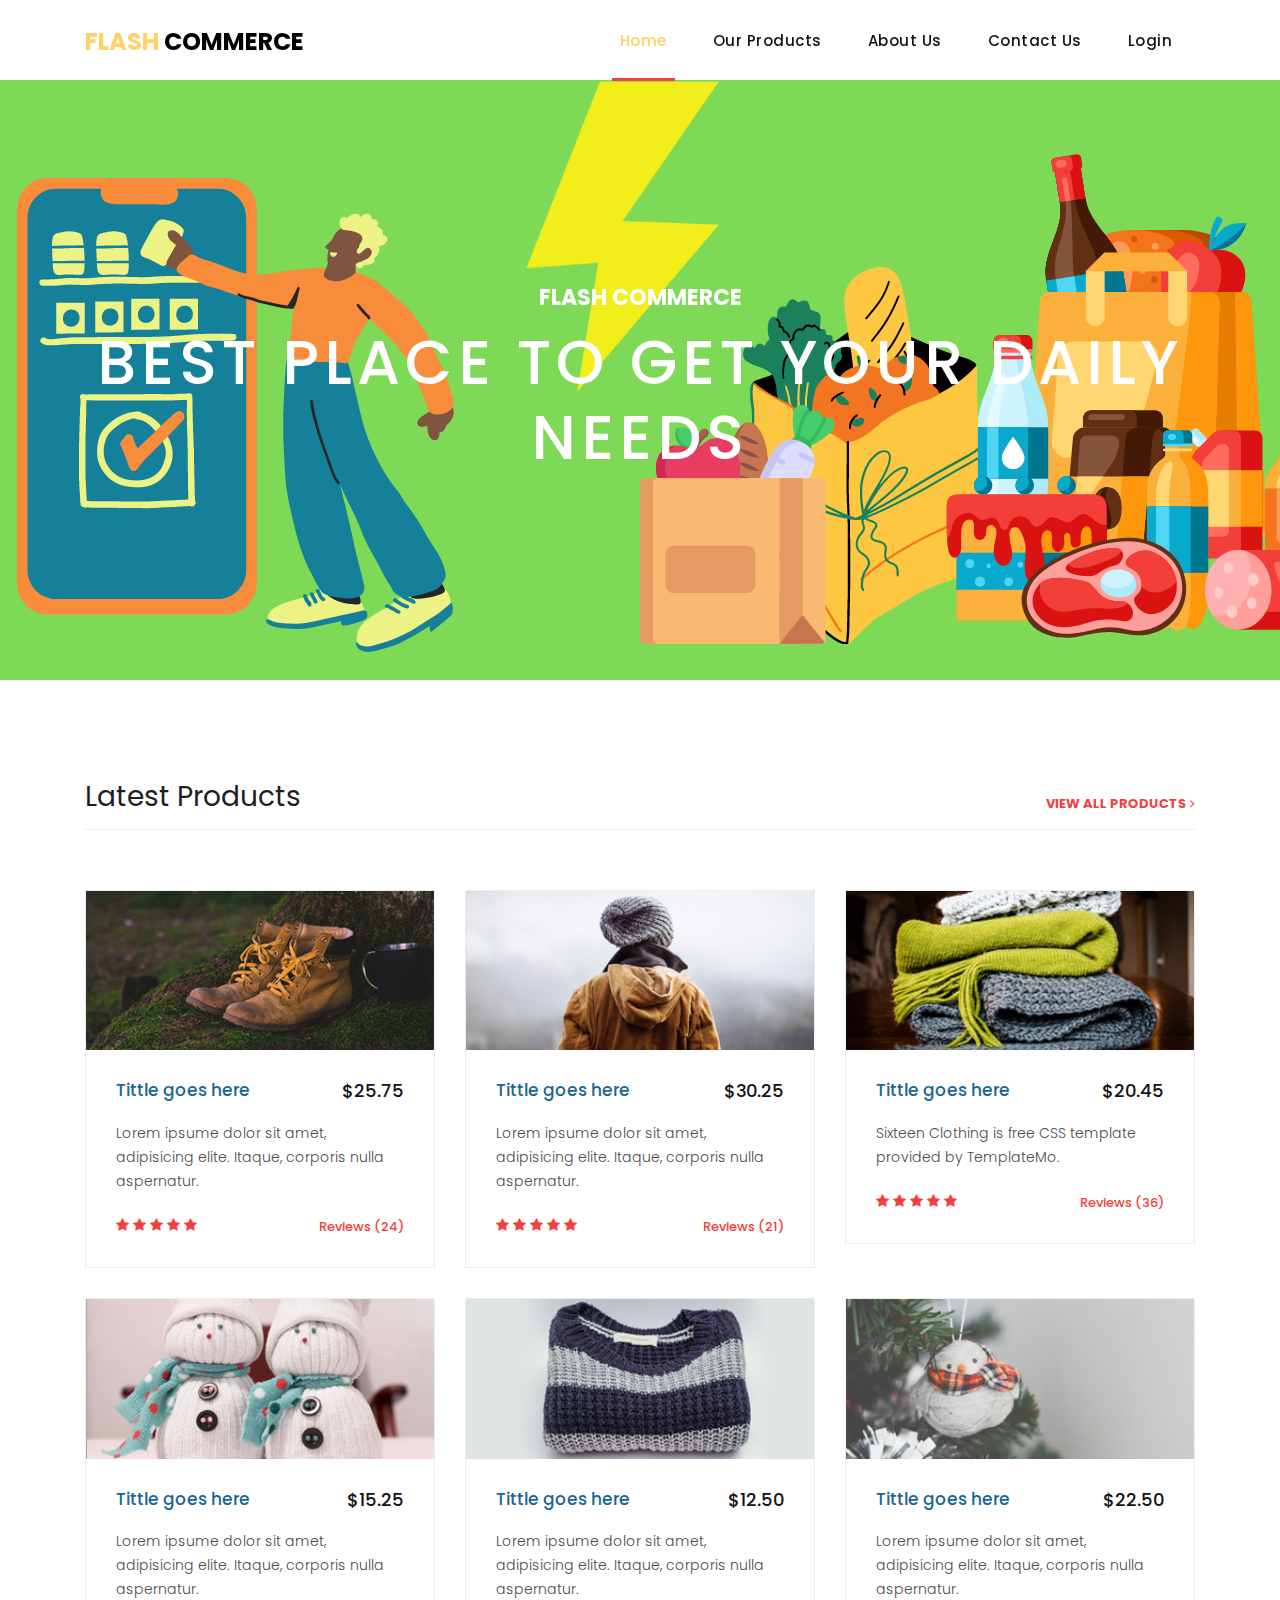
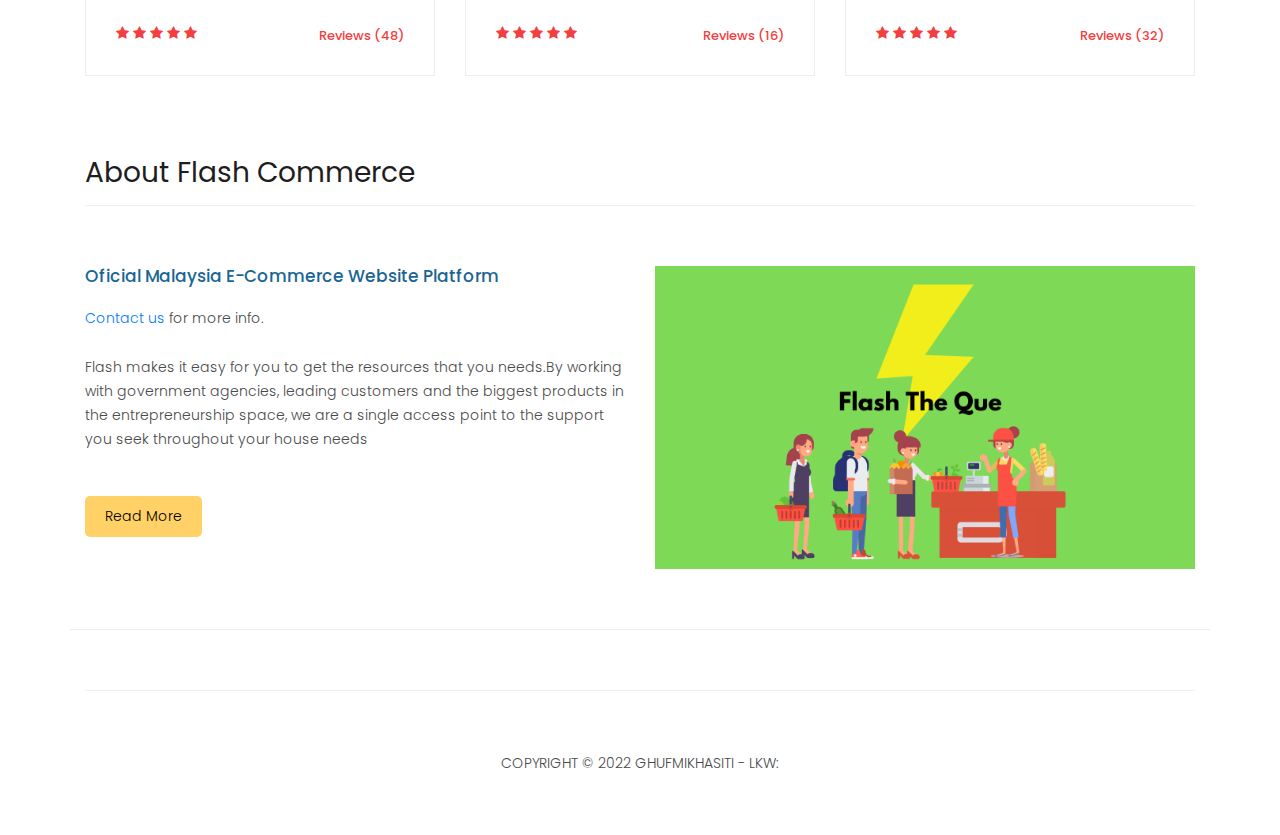
<file: FlashWebsite/index.html>
<!DOCTYPE html>
<html lang="en">

<head>

  <meta charset="utf-8">
  <meta name="viewport" content="width=device-width, initial-scale=1, shrink-to-fit=no">
  <meta name="description" content="">
  <meta name="author" content="">
  <link href="https://fonts.googleapis.com/css?family=Poppins:100,200,300,400,500,600,700,800,900&display=swap"
    rel="stylesheet">

  <title>Flash</title>

  <!-- Bootstrap core CSS -->
  <link href="vendor/bootstrap/css/bootstrap.min.css" rel="stylesheet">
  <!--

TemplateMo 546 Sixteen Clothing

https://templatemo.com/tm-546-sixteen-clothing

-->

  <!-- Additional CSS Files -->
  <link rel="stylesheet" href="assets/css/fontawesome.css">
  <link rel="stylesheet" href="assets/css/templatemo-sixteen.css">
  <link rel="stylesheet" href="assets/css/owl.css">

</head>

<body>

  <!-- ***** Preloader Start ***** -->
  <div id="preloader">
    <div class="jumper">
      <div></div>
      <div></div>
      <div></div>
    </div>
  </div>
  <!-- ***** Preloader End ***** -->

  <!-- Header -->
  <header class="">
    <nav class="navbar navbar-expand-lg">
      <div class="container">
        <a class="navbar-brand" href="index.html">
          <h2> <em>Flash</em> Commerce</h2>
        </a>
        <button class="navbar-toggler" type="button" data-toggle="collapse" data-target="#navbarResponsive"
          aria-controls="navbarResponsive" aria-expanded="false" aria-label="Toggle navigation">
          <span class="navbar-toggler-icon"></span>
        </button>
        <div class="collapse navbar-collapse" id="navbarResponsive">
          <ul class="navbar-nav ml-auto">
            <li class="nav-item active">
              <a class="nav-link" href="index.html">Home
                <span class="sr-only">(current)</span>
              </a>
            </li>
            <li class="nav-item">
              <a class="nav-link" href="products.html">Our Products</a>
            </li>
            <li class="nav-item">
              <a class="nav-link" href="about.html">About Us</a>
            </li>
            <li class="nav-item">
              <a class="nav-link" href="contact.html">Contact Us</a>
            </li>
            <li class="nav-item">
              <a class="nav-link" href="login.html">Login</a>
            </li>

          </ul>
        </div>
      </div>
    </nav>
  </header>

  <!-- Page Content -->
  <!-- Banner Starts Here -->
  <div class="banner header-text">
    <div class="owl-banner owl-carousel">
      <div class="banner-item-01">
        <div class="text-content">
          <h4>Flash Commerce</h4>
          <h2>Best Place To Get Your Daily Needs</h2>
        </div>
      </div>

    </div>
  </div>
  <!-- Banner Ends Here -->

  <div class="latest-products">
    <div class="container">
      <div class="row">
        <div class="col-md-12">
          <div class="section-heading">
            <h2>Latest Products</h2>
            <a href="products.html">view all products <i class="fa fa-angle-right"></i></a>
          </div>
        </div>
        <div class="col-md-4">
          <div class="product-item">
            <a href="#"><img src="assets/images/product_01.jpg" alt=""></a>
            <div class="down-content">
              <a href="#">
                <h4>Tittle goes here</h4>
              </a>
              <h6>$25.75</h6>
              <p>Lorem ipsume dolor sit amet, adipisicing elite. Itaque, corporis nulla aspernatur.</p>
              <ul class="stars">
                <li><i class="fa fa-star"></i></li>
                <li><i class="fa fa-star"></i></li>
                <li><i class="fa fa-star"></i></li>
                <li><i class="fa fa-star"></i></li>
                <li><i class="fa fa-star"></i></li>
              </ul>
              <span>Reviews (24)</span>
            </div>
          </div>
        </div>
        <div class="col-md-4">
          <div class="product-item">
            <a href="#"><img src="assets/images/product_02.jpg" alt=""></a>
            <div class="down-content">
              <a href="#">
                <h4>Tittle goes here</h4>
              </a>
              <h6>$30.25</h6>
              <p>Lorem ipsume dolor sit amet, adipisicing elite. Itaque, corporis nulla aspernatur.</p>
              <ul class="stars">
                <li><i class="fa fa-star"></i></li>
                <li><i class="fa fa-star"></i></li>
                <li><i class="fa fa-star"></i></li>
                <li><i class="fa fa-star"></i></li>
                <li><i class="fa fa-star"></i></li>
              </ul>
              <span>Reviews (21)</span>
            </div>
          </div>
        </div>
        <div class="col-md-4">
          <div class="product-item">
            <a href="#"><img src="assets/images/product_03.jpg" alt=""></a>
            <div class="down-content">
              <a href="#">
                <h4>Tittle goes here</h4>
              </a>
              <h6>$20.45</h6>
              <p>Sixteen Clothing is free CSS template provided by TemplateMo.</p>
              <ul class="stars">
                <li><i class="fa fa-star"></i></li>
                <li><i class="fa fa-star"></i></li>
                <li><i class="fa fa-star"></i></li>
                <li><i class="fa fa-star"></i></li>
                <li><i class="fa fa-star"></i></li>
              </ul>
              <span>Reviews (36)</span>
            </div>
          </div>
        </div>
        <div class="col-md-4">
          <div class="product-item">
            <a href="#"><img src="assets/images/product_04.jpg" alt=""></a>
            <div class="down-content">
              <a href="#">
                <h4>Tittle goes here</h4>
              </a>
              <h6>$15.25</h6>
              <p>Lorem ipsume dolor sit amet, adipisicing elite. Itaque, corporis nulla aspernatur.</p>
              <ul class="stars">
                <li><i class="fa fa-star"></i></li>
                <li><i class="fa fa-star"></i></li>
                <li><i class="fa fa-star"></i></li>
                <li><i class="fa fa-star"></i></li>
                <li><i class="fa fa-star"></i></li>
              </ul>
              <span>Reviews (48)</span>
            </div>
          </div>
        </div>
        <div class="col-md-4">
          <div class="product-item">
            <a href="#"><img src="assets/images/product_05.jpg" alt=""></a>
            <div class="down-content">
              <a href="#">
                <h4>Tittle goes here</h4>
              </a>
              <h6>$12.50</h6>
              <p>Lorem ipsume dolor sit amet, adipisicing elite. Itaque, corporis nulla aspernatur.</p>
              <ul class="stars">
                <li><i class="fa fa-star"></i></li>
                <li><i class="fa fa-star"></i></li>
                <li><i class="fa fa-star"></i></li>
                <li><i class="fa fa-star"></i></li>
                <li><i class="fa fa-star"></i></li>
              </ul>
              <span>Reviews (16)</span>
            </div>
          </div>
        </div>
        <div class="col-md-4">
          <div class="product-item">
            <a href="#"><img src="assets/images/product_06.jpg" alt=""></a>
            <div class="down-content">
              <a href="#">
                <h4>Tittle goes here</h4>
              </a>
              <h6>$22.50</h6>
              <p>Lorem ipsume dolor sit amet, adipisicing elite. Itaque, corporis nulla aspernatur.</p>
              <ul class="stars">
                <li><i class="fa fa-star"></i></li>
                <li><i class="fa fa-star"></i></li>
                <li><i class="fa fa-star"></i></li>
                <li><i class="fa fa-star"></i></li>
                <li><i class="fa fa-star"></i></li>
              </ul>
              <span>Reviews (32)</span>
            </div>
          </div>
        </div>
      </div>
    </div>
  </div>

  <div class="best-features">
    <div class="container">
      <div class="row">
        <div class="col-md-12">
          <div class="section-heading">
            <h2>About Flash Commerce</h2>
          </div>
        </div>
        <div class="col-md-6">
          <div class="left-content">
            <h4>Oficial Malaysia E-Commerce Website Platform</h4>
            <p> <a rel="nofollow" href="https://templatemo.com/contact">Contact us</a> for more info.</p>
            <!-- <ul class="featured-list">
              <li><a href="#">Lorem ipsum dolor sit amet</a></li>
              <li><a href="#">Consectetur an adipisicing elit</a></li>
              <li><a href="#">It aquecorporis nulla aspernatur</a></li>
              <li><a href="#">Corporis, omnis doloremque</a></li>
              <li><a href="#">Non cum id reprehenderit</a></li>
            </ul> -->
            <p>Flash makes it easy for you to get the resources that you needs.By working with government agencies,
              leading customers and the biggest products in the entrepreneurship space, we are a single access point to
              the support you seek throughout your house needs</p>
            <a href="about.html" class="filled-button">Read More</a>
          </div>
        </div>
        <div class="col-md-6">
          <div class="right-image">
            <img src="assets/images/flashtheque.png" alt="">
          </div>
        </div>
      </div>
    </div>
  </div>





  <footer>
    <div class="container">
      <div class="row">
        <div class="col-md-12">
          <div class="inner-content">
            <p>Copyright &copy; 2022 GhufMikhaSiti

              - LKW: </p>
          </div>
        </div>
      </div>
    </div>
  </footer>


  <!-- Bootstrap core JavaScript -->
  <script src="vendor/jquery/jquery.min.js"></script>
  <script src="vendor/bootstrap/js/bootstrap.bundle.min.js"></script>


  <!-- Additional Scripts -->
  <script src="assets/js/custom.js"></script>
  <script src="assets/js/owl.js"></script>
  <script src="assets/js/slick.js"></script>
  <script src="assets/js/isotope.js"></script>
  <script src="assets/js/accordions.js"></script>





</body>

</html>
</file>
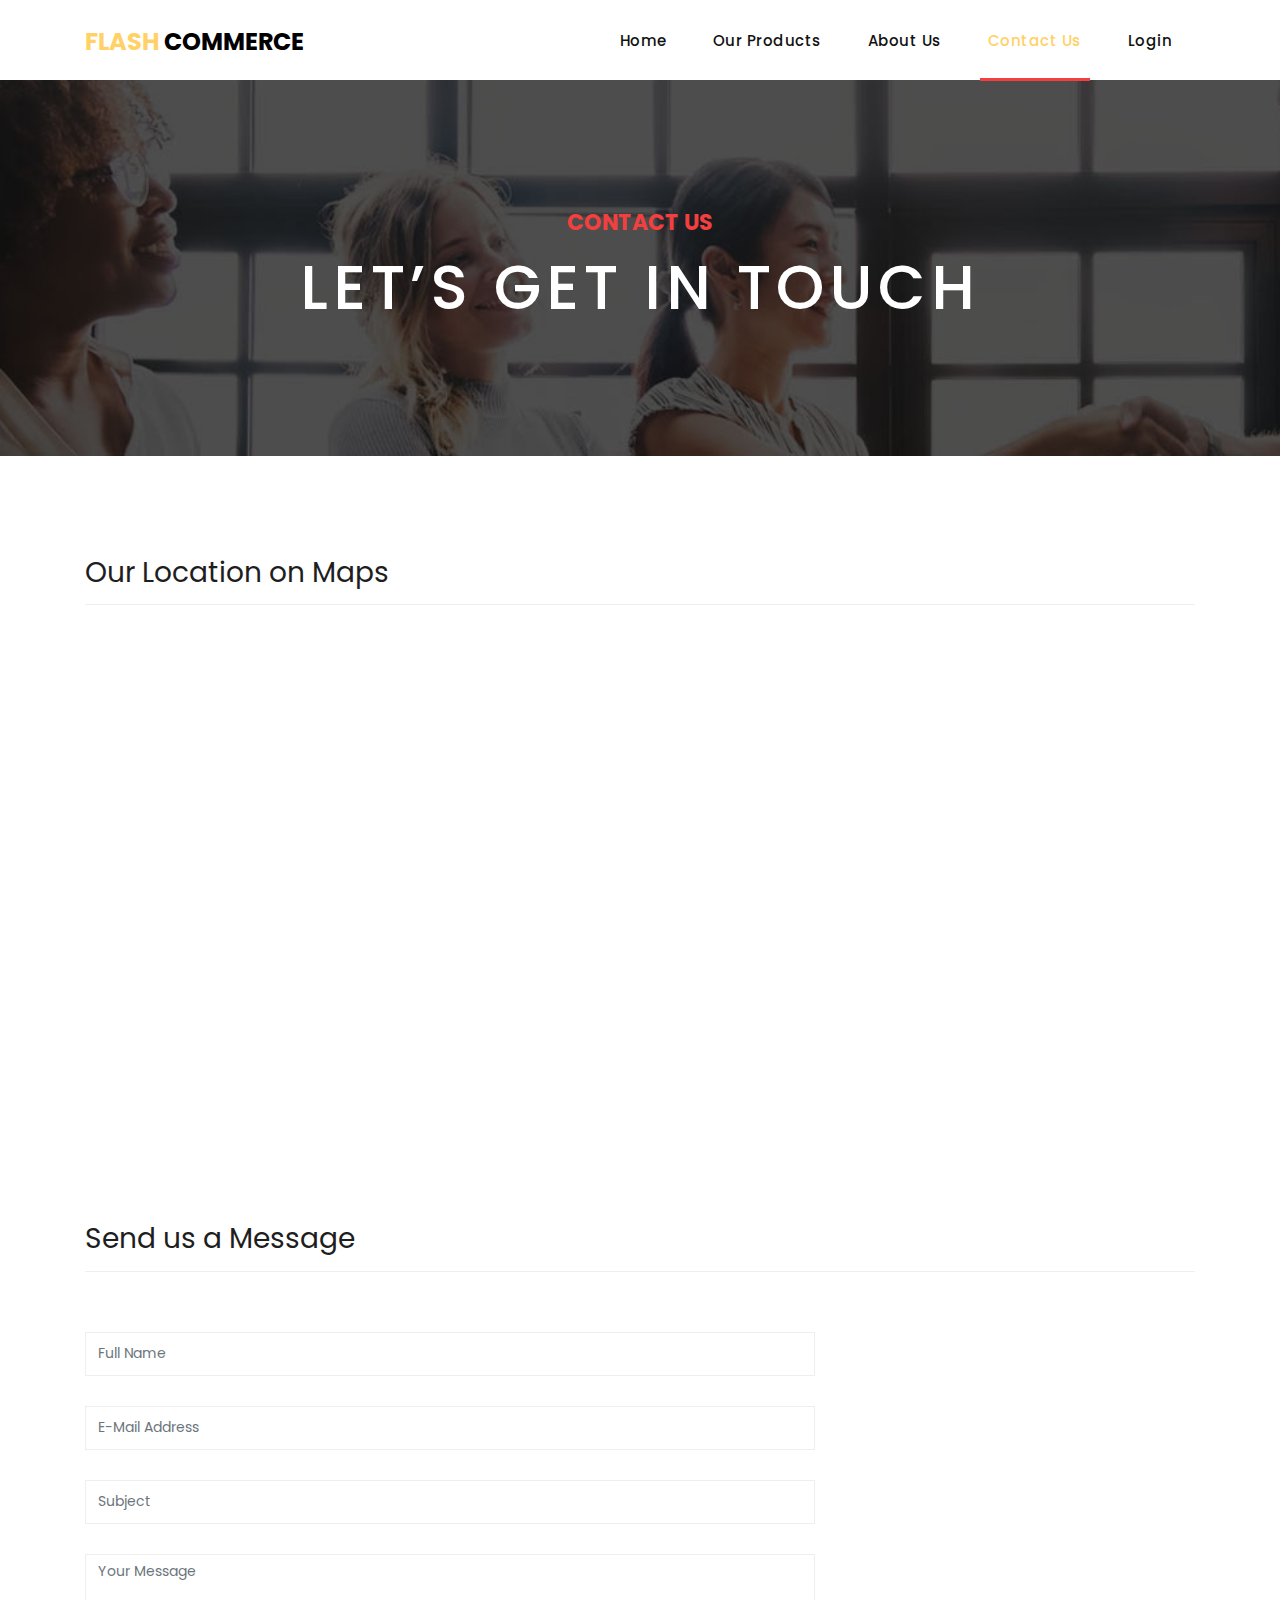
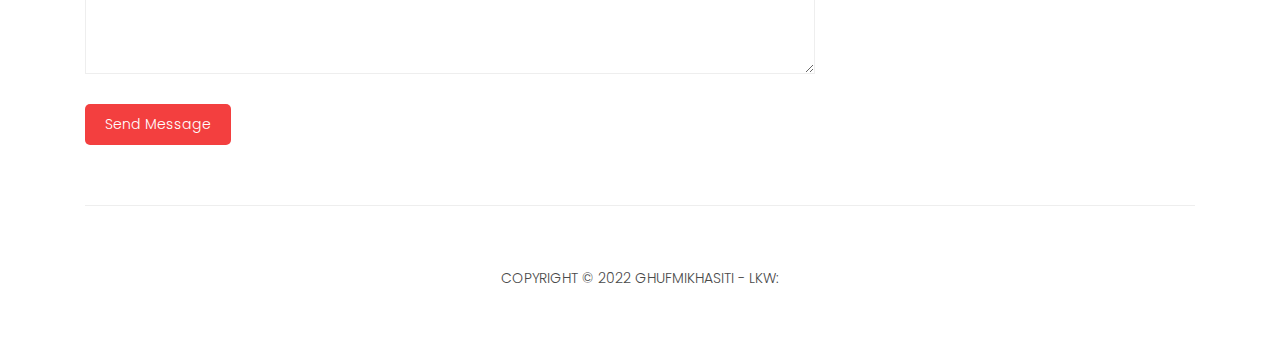
<file: FlashWebsite/contact.html>
<!DOCTYPE html>
<html lang="en">

  <head>

    <meta charset="utf-8">
    <meta name="viewport" content="width=device-width, initial-scale=1, shrink-to-fit=no">
    <meta name="description" content="">
    <meta name="author" content="">
    <link href="https://fonts.googleapis.com/css?family=Poppins:100,200,300,400,500,600,700,800,900&display=swap" rel="stylesheet">

    <title>Contact</title>

    <!-- Bootstrap core CSS -->
    <link href="vendor/bootstrap/css/bootstrap.min.css" rel="stylesheet">
<!--

TemplateMo 546 Sixteen Clothing

https://templatemo.com/tm-546-sixteen-clothing

-->

    <!-- Additional CSS Files -->
    <link rel="stylesheet" href="assets/css/fontawesome.css">
    <link rel="stylesheet" href="assets/css/templatemo-sixteen.css">
    <link rel="stylesheet" href="assets/css/owl.css">

  </head>

  <body>

    <!-- ***** Preloader Start ***** -->
    <div id="preloader">
        <div class="jumper">
            <div></div>
            <div></div>
            <div></div>
        </div>
    </div>  
    <!-- ***** Preloader End ***** -->

    <!-- Header -->
    <header class="">
      <nav class="navbar navbar-expand-lg">
        <div class="container">
          <a class="navbar-brand" href="index.html"><h2><em>Flash</em> Commerce</h2></a>
          <button class="navbar-toggler" type="button" data-toggle="collapse" data-target="#navbarResponsive" aria-controls="navbarResponsive" aria-expanded="false" aria-label="Toggle navigation">
            <span class="navbar-toggler-icon"></span>
          </button>
          <div class="collapse navbar-collapse" id="navbarResponsive">
            <ul class="navbar-nav ml-auto">
              <li class="nav-item">
                <a class="nav-link" href="index.html">Home
                  <span class="sr-only">(current)</span>
                </a>
              </li> 
              <li class="nav-item">
                <a class="nav-link" href="products.html">Our Products</a>
              </li>
              <li class="nav-item">
                <a class="nav-link" href="about.html">About Us</a>
              </li>
              <li class="nav-item active">
                <a class="nav-link" href="contact.html">Contact Us</a>
              </li>
              <li class="nav-item">
                <a class="nav-link" href="login.html">Login</a>
              </li>
            </ul>
          </div>
        </div>
      </nav>
    </header>

    <!-- Page Content -->
    <div class="page-heading contact-heading header-text">
      <div class="container">
        <div class="row">
          <div class="col-md-12">
            <div class="text-content">
              <h4>contact us</h4>
              <h2>let’s get in touch</h2>
            </div>
          </div>
        </div>
      </div>
    </div>


    <div class="find-us">
      <div class="container">
        <div class="row">
          <div class="col-md-12">
            <div class="section-heading">
              <h2>Our Location on Maps</h2>
            </div>
          </div>
          <div class="col-md-8">

            <div id="map">
              <iframe src="https://www.google.com/maps/embed?pb=!1m18!1m12!1m3!1d255020.1288577038!2d101.56586272194184!3d2.905465880552507!2m3!1f0!2f0!3f0!3m2!1i1024!2i768!4f13.1!3m3!1m2!1s0x31cdb661f37fde9f%3A0x8dd3744820ad45f6!2sLimKokWing%20University!5e0!3m2!1sen!2smy!4v1652188436671!5m2!1sen!2smy" width="600" height="450" style="border:0;" allowfullscreen="" loading="lazy" referrerpolicy="no-referrer-when-downgrade"></iframe>
            </div>
          </div>
        
        </div>
      </div>
    </div>

    
    <div class="send-message">
      <div class="container">
        <div class="row">
          <div class="col-md-12">
            <div class="section-heading">
              <h2>Send us a Message</h2>
            </div>
          </div>
          <div class="col-md-8">
            <div class="contact-form">
              <form id="contact" action="" method="post">
                <div class="row">
                  <div class="col-lg-12 col-md-12 col-sm-12">
                    <fieldset>
                      <input name="name" type="text" class="form-control" id="name" placeholder="Full Name" required="">
                    </fieldset>
                  </div>
                  <div class="col-lg-12 col-md-12 col-sm-12">
                    <fieldset>
                      <input name="email" type="text" class="form-control" id="email" placeholder="E-Mail Address" required="">
                    </fieldset>
                  </div>
                  <div class="col-lg-12 col-md-12 col-sm-12">
                    <fieldset>
                      <input name="subject" type="text" class="form-control" id="subject" placeholder="Subject" required="">
                    </fieldset>
                  </div>
                  <div class="col-lg-12">
                    <fieldset>
                      <textarea name="message" rows="6" class="form-control" id="message" placeholder="Your Message" required=""></textarea>
                    </fieldset>
                  </div>
                  <div class="col-lg-12">
                    <fieldset>
                      <button type="submit" id="form-submit" class="filled-button">Send Message</button>
                    </fieldset>
                  </div>
                </div>
              </form>
            </div>
          </div>
          
        </div>
      </div>
    </div>

   

    
    <footer>
      <div class="container">
        <div class="row">
          <div class="col-md-12">
            <div class="inner-content">
              <p>Copyright &copy; 2022 GhufMikhaSiti
  
                - LKW: </p>
            </div>
          </div>
        </div>
      </div>
    </footer>


    <!-- Bootstrap core JavaScript -->
    <script src="vendor/jquery/jquery.min.js"></script>
    <script src="vendor/bootstrap/js/bootstrap.bundle.min.js"></script>


    <!-- Additional Scripts -->
    <script src="assets/js/custom.js"></script>
    <script src="assets/js/owl.js"></script>
    <script src="assets/js/slick.js"></script>
    <script src="assets/js/isotope.js"></script>
    <script src="assets/js/accordions.js"></script>


    <script language = "text/Javascript"> 
      cleared[0] = cleared[1] = cleared[2] = 0; //set a cleared flag for each field
      function clearField(t){                   //declaring the array outside of the
      if(! cleared[t.id]){                      // function makes it static and global
          cleared[t.id] = 1;  // you could use true and false, but that's more typing
          t.value='';         // with more chance of typos
          t.style.color='#fff';
          }
      }
    </script>


  </body>

</html>
</file>
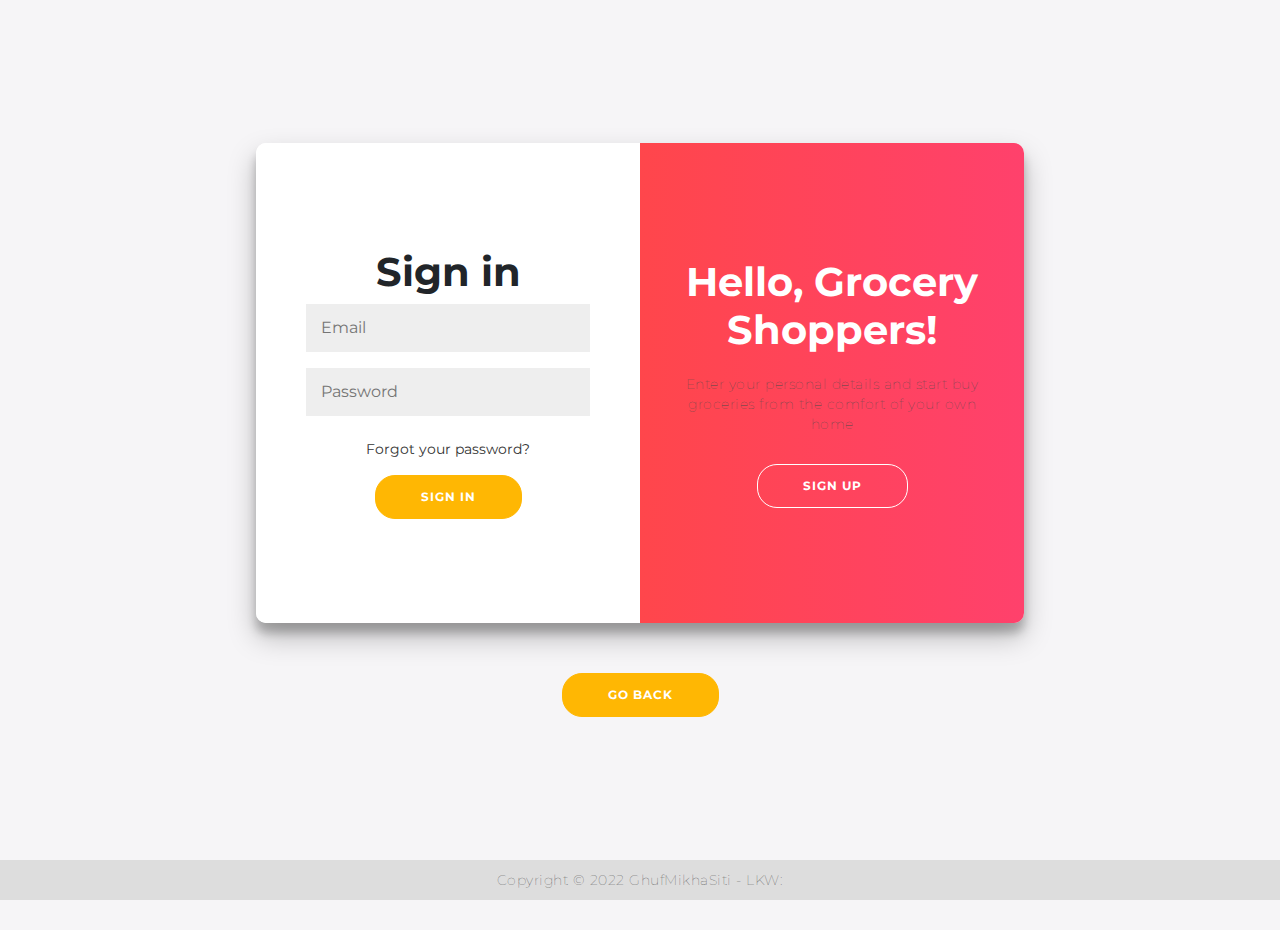
<file: FlashWebsite/login.html>
<!DOCTYPE html>
<html lang="en">

<head>
    <meta charset="UTF-8">
    <meta http-equiv="X-UA-Compatible" content="IE=edge">
    <meta name="viewport" content="width=device-width, initial-scale=1.0">
    <link href="https://fonts.googleapis.com/css?family=Poppins:100,200,300,400,500,600,700,800,900&display=swap"
        rel="stylesheet">

    <title>Login</title>

    <!-- Bootstrap core CSS -->
    <link href="vendor/bootstrap/css/bootstrap.min.css" rel="stylesheet">
    <!--

TemplateMo 546 Sixteen Clothing

https://templatemo.com/tm-546-sixteen-clothing

-->

    <!-- Additional CSS Files -->
    <link rel="stylesheet" href="assets/css/fontawesome.css">
    <link rel="stylesheet" href="assets/css/templatemo-sixteen.css">
    <link rel="stylesheet" href="assets/css/owl.css">
    <link rel="stylesheet" href="assets/css/login-style.css">
</head>

<body>
    <!-- ***** Preloader Start ***** -->
    <div id="preloader">
        <div class="jumper">
            <div></div>
            <div></div>
            <div></div>
        </div>
    </div>
    <!-- ***** Preloader End ***** -->


    <div></div>
    <div class="container" id="containers">
        <div class="form-container sign-up-container">
            <form action="#">
                <h1>Create Account</h1>


                <input type="text" placeholder="Name" />
                <input type="email" placeholder="Email" />
                <input type="password" placeholder="Password" />
                <button>Sign Up</button>
            </form>
        </div>
        <div class="form-container sign-in-container">
            <form action="#">
                <h1>Sign in</h1>


                <input type="email" placeholder="Email" />
                <input type="password" placeholder="Password" />
                <a href="#">Forgot your password?</a>
                <button>Sign In</button>

            </form>
        </div>
        <div class="overlay-container">
            <div class="overlay">
                <div class="overlay-panel overlay-left">
                    <h1>Welcome Back!</h1>
                    <p>To keep connected with us please login with your personal info</p>
                    <button class="ghost" id="signIn">Sign In</button>
                </div>
                <div class="overlay-panel overlay-right">
                    <h1>Hello, Grocery Shoppers!</h1>
                    <p>Enter your personal details and start buy groceries from the comfort of your own home</p>
                    <button class="ghost" id="signUp">Sign Up</button>
                </div>
            </div>
        </div>
    </div>

    <button onclick="back()" id="back">Go back</button>


    <footer>
        <p>
        <p>Copyright &copy; 2022 GhufMikhaSiti

            - LKW: </p>
        </p>
    </footer>




    <!-- Bootstrap core JavaScript -->
    <script src="vendor/jquery/jquery.min.js"></script>
    <script src="vendor/bootstrap/js/bootstrap.bundle.min.js"></script>


    <!-- Additional Scripts -->
    <script src="assets/js/custom.js"></script>
    <script src="assets/js/owl.js"></script>
    <script src="assets/js/slick.js"></script>
    <script src="assets/js/isotope.js"></script>
    <script src="assets/js/accordions.js"></script>
    <script src="assets/js/login.js"></script>
</body>

</html>
</file>
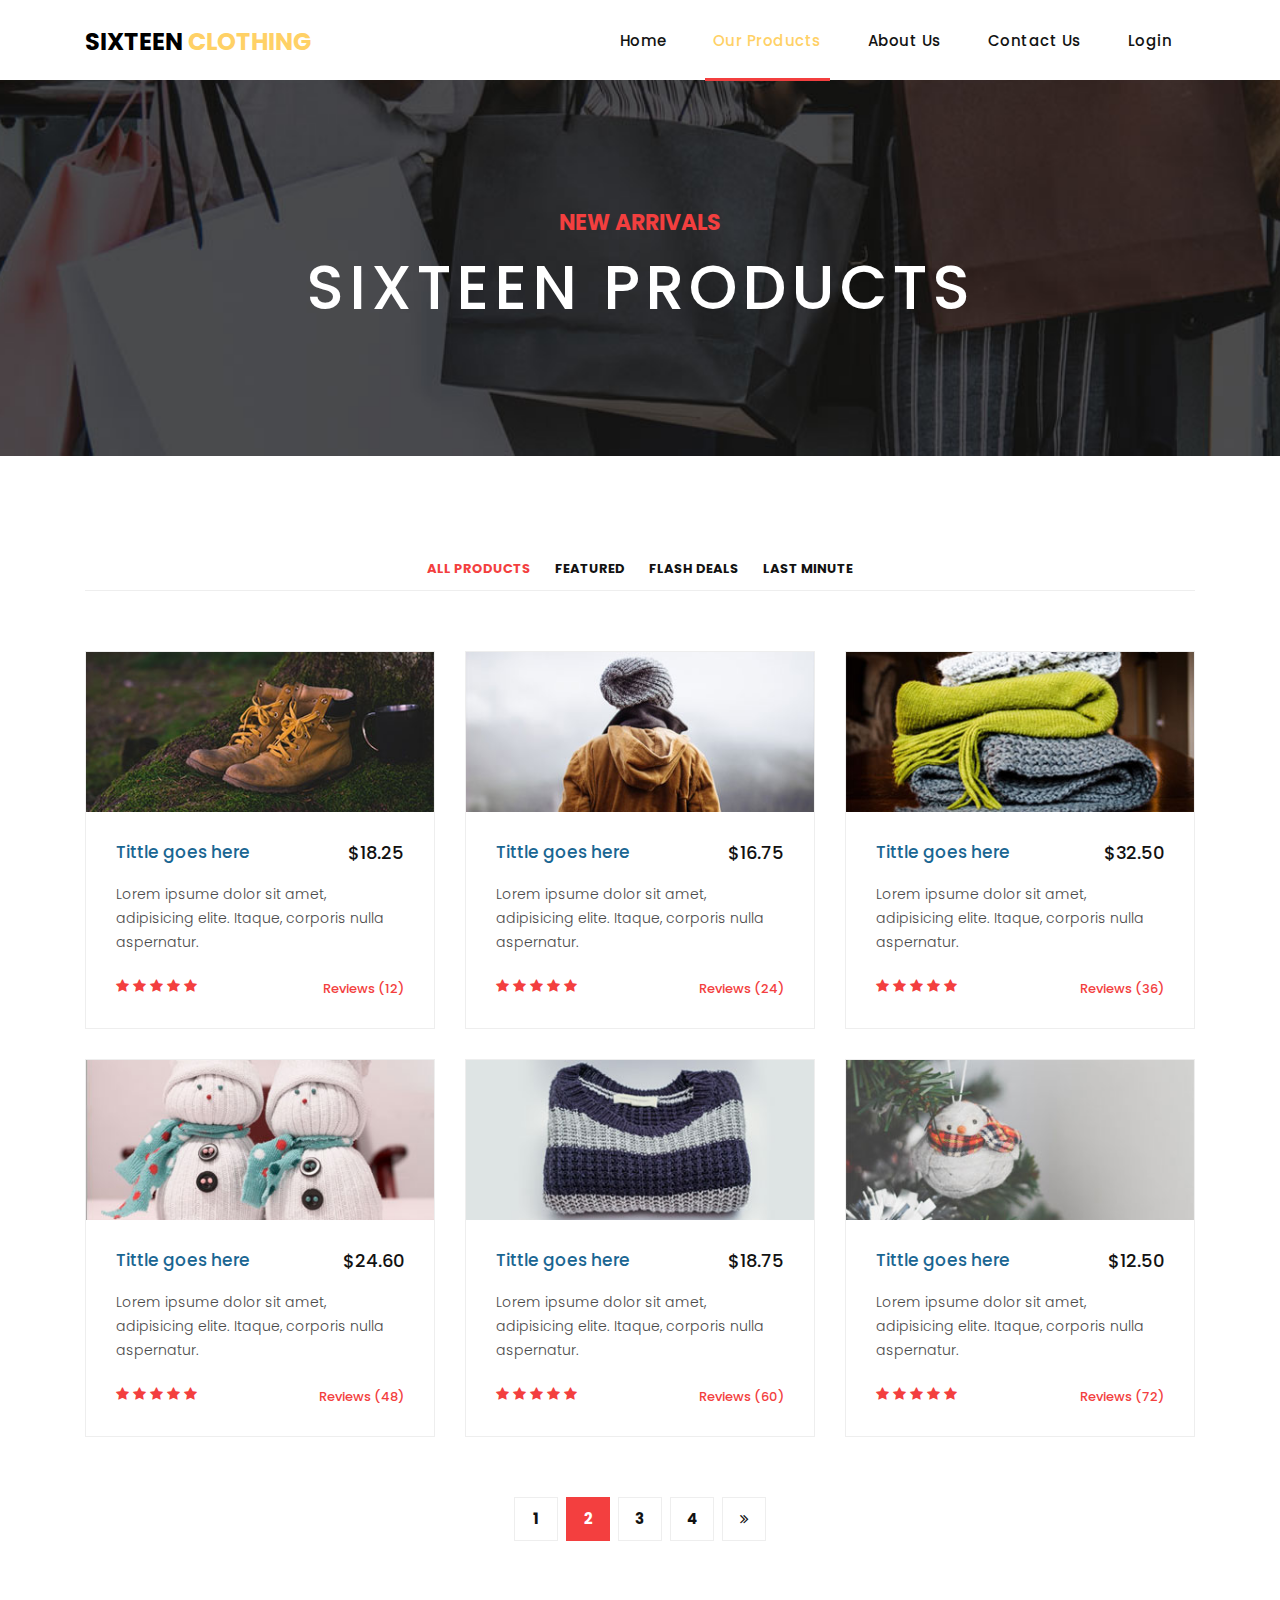
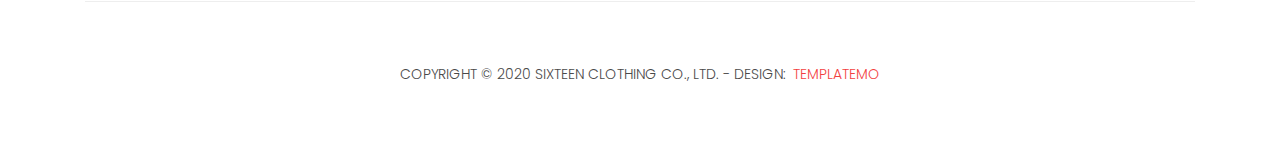
<file: FlashWebsite/products.html>
<!DOCTYPE html>
<html lang="en">

  <head>

    <meta charset="utf-8">
    <meta name="viewport" content="width=device-width, initial-scale=1, shrink-to-fit=no">
    <meta name="description" content="">
    <meta name="author" content="">
    <link href="https://fonts.googleapis.com/css?family=Poppins:100,200,300,400,500,600,700,800,900&display=swap" rel="stylesheet">

    <title>Sixteen Clothing Products</title>

    <!-- Bootstrap core CSS -->
    <link href="vendor/bootstrap/css/bootstrap.min.css" rel="stylesheet">
<!--

TemplateMo 546 Sixteen Clothing

https://templatemo.com/tm-546-sixteen-clothing

-->

    <!-- Additional CSS Files -->
    <link rel="stylesheet" href="assets/css/fontawesome.css">
    <link rel="stylesheet" href="assets/css/templatemo-sixteen.css">
    <link rel="stylesheet" href="assets/css/owl.css">

  </head>

  <body>

    <!-- ***** Preloader Start ***** -->
    <div id="preloader">
        <div class="jumper">
            <div></div>
            <div></div>
            <div></div>
        </div>
    </div>  
    <!-- ***** Preloader End ***** -->

    <!-- Header -->
    <header class="">
      <nav class="navbar navbar-expand-lg">
        <div class="container">
          <a class="navbar-brand" href="index.html"><h2>Sixteen <em>Clothing</em></h2></a>
          <button class="navbar-toggler" type="button" data-toggle="collapse" data-target="#navbarResponsive" aria-controls="navbarResponsive" aria-expanded="false" aria-label="Toggle navigation">
            <span class="navbar-toggler-icon"></span>
          </button>
          <div class="collapse navbar-collapse" id="navbarResponsive">
            <ul class="navbar-nav ml-auto">
              <li class="nav-item">
                <a class="nav-link" href="index.html">Home
                  <span class="sr-only">(current)</span>
                </a>
              </li> 
              <li class="nav-item active">
                <a class="nav-link" href="products.html">Our Products</a>
              </li>
              <li class="nav-item">
                <a class="nav-link" href="about.html">About Us</a>
              </li>
              <li class="nav-item">
                <a class="nav-link" href="contact.html">Contact Us</a>
              </li>
              <li class="nav-item">
                <a class="nav-link" href="login.html">Login</a>
              </li>
            </ul>
          </div>
        </div>
      </nav>
    </header>

    <!-- Page Content -->
    <div class="page-heading products-heading header-text">
      <div class="container">
        <div class="row">
          <div class="col-md-12">
            <div class="text-content">
              <h4>new arrivals</h4>
              <h2>sixteen products</h2>
            </div>
          </div>
        </div>
      </div>
    </div>

    
    <div class="products">
      <div class="container">
        <div class="row">
          <div class="col-md-12">
            <div class="filters">
              <ul>
                  <li class="active" data-filter="*">All Products</li>
                  <li data-filter=".des">Featured</li>
                  <li data-filter=".dev">Flash Deals</li>
                  <li data-filter=".gra">Last Minute</li>
              </ul>
            </div>
          </div>
          <div class="col-md-12">
            <div class="filters-content">
                <div class="row grid">
                    <div class="col-lg-4 col-md-4 all des">
                      <div class="product-item">
                        <a href="#"><img src="assets/images/product_01.jpg" alt=""></a>
                        <div class="down-content">
                          <a href="#"><h4>Tittle goes here</h4></a>
                          <h6>$18.25</h6>
                          <p>Lorem ipsume dolor sit amet, adipisicing elite. Itaque, corporis nulla aspernatur.</p>
                          <ul class="stars">
                            <li><i class="fa fa-star"></i></li>
                            <li><i class="fa fa-star"></i></li>
                            <li><i class="fa fa-star"></i></li>
                            <li><i class="fa fa-star"></i></li>
                            <li><i class="fa fa-star"></i></li>
                          </ul>
                          <span>Reviews (12)</span>
                        </div>
                      </div>
                    </div>
                    <div class="col-lg-4 col-md-4 all dev">
                      <div class="product-item">
                        <a href="#"><img src="assets/images/product_02.jpg" alt=""></a>
                        <div class="down-content">
                          <a href="#"><h4>Tittle goes here</h4></a>
                          <h6>$16.75</h6>
                          <p>Lorem ipsume dolor sit amet, adipisicing elite. Itaque, corporis nulla aspernatur.</p>
                          <ul class="stars">
                            <li><i class="fa fa-star"></i></li>
                            <li><i class="fa fa-star"></i></li>
                            <li><i class="fa fa-star"></i></li>
                            <li><i class="fa fa-star"></i></li>
                            <li><i class="fa fa-star"></i></li>
                          </ul>
                          <span>Reviews (24)</span>
                        </div>
                      </div>
                    </div>
                    <div class="col-lg-4 col-md-4 all gra">
                      <div class="product-item">
                        <a href="#"><img src="assets/images/product_03.jpg" alt=""></a>
                        <div class="down-content">
                          <a href="#"><h4>Tittle goes here</h4></a>
                          <h6>$32.50</h6>
                          <p>Lorem ipsume dolor sit amet, adipisicing elite. Itaque, corporis nulla aspernatur.</p>
                          <ul class="stars">
                            <li><i class="fa fa-star"></i></li>
                            <li><i class="fa fa-star"></i></li>
                            <li><i class="fa fa-star"></i></li>
                            <li><i class="fa fa-star"></i></li>
                            <li><i class="fa fa-star"></i></li>
                          </ul>
                          <span>Reviews (36)</span>
                        </div>
                      </div>
                    </div>
                    <div class="col-lg-4 col-md-4 all gra">
                      <div class="product-item">
                        <a href="#"><img src="assets/images/product_04.jpg" alt=""></a>
                        <div class="down-content">
                          <a href="#"><h4>Tittle goes here</h4></a>
                          <h6>$24.60</h6>
                          <p>Lorem ipsume dolor sit amet, adipisicing elite. Itaque, corporis nulla aspernatur.</p>
                          <ul class="stars">
                            <li><i class="fa fa-star"></i></li>
                            <li><i class="fa fa-star"></i></li>
                            <li><i class="fa fa-star"></i></li>
                            <li><i class="fa fa-star"></i></li>
                            <li><i class="fa fa-star"></i></li>
                          </ul>
                          <span>Reviews (48)</span>
                        </div>
                      </div>
                    </div>
                    <div class="col-lg-4 col-md-4 all dev">
                      <div class="product-item">
                        <a href="#"><img src="assets/images/product_05.jpg" alt=""></a>
                        <div class="down-content">
                          <a href="#"><h4>Tittle goes here</h4></a>
                          <h6>$18.75</h6>
                          <p>Lorem ipsume dolor sit amet, adipisicing elite. Itaque, corporis nulla aspernatur.</p>
                          <ul class="stars">
                            <li><i class="fa fa-star"></i></li>
                            <li><i class="fa fa-star"></i></li>
                            <li><i class="fa fa-star"></i></li>
                            <li><i class="fa fa-star"></i></li>
                            <li><i class="fa fa-star"></i></li>
                          </ul>
                          <span>Reviews (60)</span>
                        </div>
                      </div>
                    </div>
                    <div class="col-lg-4 col-md-4 all des">
                      <div class="product-item">
                        <a href="#"><img src="assets/images/product_06.jpg" alt=""></a>
                        <div class="down-content">
                          <a href="#"><h4>Tittle goes here</h4></a>
                          <h6>$12.50</h6>
                          <p>Lorem ipsume dolor sit amet, adipisicing elite. Itaque, corporis nulla aspernatur.</p>
                          <ul class="stars">
                            <li><i class="fa fa-star"></i></li>
                            <li><i class="fa fa-star"></i></li>
                            <li><i class="fa fa-star"></i></li>
                            <li><i class="fa fa-star"></i></li>
                            <li><i class="fa fa-star"></i></li>
                          </ul>
                          <span>Reviews (72)</span>
                        </div>
                      </div>
                    </div>
                </div>
            </div>
          </div>
          <div class="col-md-12">
            <ul class="pages">
              <li><a href="#">1</a></li>
              <li class="active"><a href="#">2</a></li>
              <li><a href="#">3</a></li>
              <li><a href="#">4</a></li>
              <li><a href="#"><i class="fa fa-angle-double-right"></i></a></li>
            </ul>
          </div>
        </div>
      </div>
    </div>

    
    <footer>
      <div class="container">
        <div class="row">
          <div class="col-md-12">
            <div class="inner-content">
              <p>Copyright &copy; 2020 Sixteen Clothing Co., Ltd.
            
            - Design: <a rel="nofollow noopener" href="https://templatemo.com" target="_blank">TemplateMo</a></p>
            </div>
          </div>
        </div>
      </div>
    </footer>


    <!-- Bootstrap core JavaScript -->
    <script src="vendor/jquery/jquery.min.js"></script>
    <script src="vendor/bootstrap/js/bootstrap.bundle.min.js"></script>


    <!-- Additional Scripts -->
    <script src="assets/js/custom.js"></script>
    <script src="assets/js/owl.js"></script>
    <script src="assets/js/slick.js"></script>
    <script src="assets/js/isotope.js"></script>
    <script src="assets/js/accordions.js"></script>


    <script language = "text/Javascript"> 
      cleared[0] = cleared[1] = cleared[2] = 0; //set a cleared flag for each field
      function clearField(t){                   //declaring the array outside of the
      if(! cleared[t.id]){                      // function makes it static and global
          cleared[t.id] = 1;  // you could use true and false, but that's more typing
          t.value='';         // with more chance of typos
          t.style.color='#fff';
          }
      }
    </script>


  </body>

</html>
</file>
<file: FlashWebsite/assets/css/templatemo-sixteen.css>
/*

TemplateMo 546 Sixteen Clothing

https://templatemo.com/tm-546-sixteen-clothing

*/
body {
  font-family: 'Poppins', sans-serif;
  overflow-x: hidden;
  text-rendering: optimizeLegibility;
  -webkit-font-smoothing: antialiased;
  -moz-osx-font-smoothing: grayscale;
}
p {
	margin-bottom: 0px;
	font-size: 14px;
	font-weight: 300;
	color: #4a4a4a;
	line-height: 24px;
}
a {
	text-decoration: none!important;
}
ul {
	padding: 0;
	margin: 0;
	list-style: none;
}

h1,h2,h3,h4,h5,h6 {
	margin: 0px;
}

ul.social-icons li {
	display: inline-block;
	margin-right: 3px;
}

ul.social-icons li:last-child {
	margin-right: 0px;
}

ul.social-icons li a {
	width: 50px;
	height: 50px;
	display: inline-block;
	line-height: 50px;
	background-color: #eee;
	color: #121212;
	font-size: 18px;
	text-align: center;
	transition: all .3s;
}

ul.social-icons li a:hover {
	background-color: #f33f3f;
	color: #fff;
}

a.filled-button {
	background-color: #ffd166;
	color: #000000;
	font-size: 14px;
	text-transform: capitalize;
	font-weight: 300;
	padding: 10px 20px;
	border-radius: 5px;
	display: inline-block;
	transition: all 0.3s;
}

a.filled-button:hover {
	background-color: #121212;
	color: #fff;
}

.section-heading {
	text-align: left;
	margin-bottom: 60px;
	border-bottom: 1px solid #eee;
}

.section-heading h2 {
	font-size: 28px;
	font-weight: 400;
	color: #1e1e1e;
	margin-bottom: 15px;
}

.products-heading {
	background-image: url(../images/products-heading.jpg);
}

.about-heading {
	background-image: url(../images/about-heading.png);
}

.contact-heading {
	background-image: url(../images/contact-heading.jpg);
}

.page-heading {
	padding: 210px 0px 130px 0px;
	text-align: center;
	background-position: center center;
	background-repeat: no-repeat;
	background-size: cover;
}

.page-heading .text-content h4 {
	color: #f33f3f;
	font-size: 22px;
	text-transform: uppercase;
	font-weight: 700;
	margin-bottom: 15px;
}

.page-heading .text-content h2 {
	color: #fff;
	font-size: 62px;
	text-transform: uppercase;
	letter-spacing: 5px;
}

#preloader {
  overflow: hidden;
  background: #f33f3f;
  left: 0;
  right: 0;
  top: 0;
  bottom: 0;
  position: fixed;
  z-index: 9999999;
  color: #fff;
}

#preloader .jumper {
  left: 0;
  top: 0;
  right: 0;
  bottom: 0;
  display: block;
  position: absolute;
  margin: auto;
  width: 50px;
  height: 50px;
}

#preloader .jumper > div {
  background-color: #fff;
  width: 10px;
  height: 10px;
  border-radius: 100%;
  -webkit-animation-fill-mode: both;
  animation-fill-mode: both;
  position: absolute;
  opacity: 0;
  width: 50px;
  height: 50px;
  -webkit-animation: jumper 1s 0s linear infinite;
  animation: jumper 1s 0s linear infinite;
}

#preloader .jumper > div:nth-child(2) {
  -webkit-animation-delay: 0.33333s;
  animation-delay: 0.33333s;
}

#preloader .jumper > div:nth-child(3) {
  -webkit-animation-delay: 0.66666s;
  animation-delay: 0.66666s;
}

@-webkit-keyframes jumper {
  0% {
    opacity: 0;
    -webkit-transform: scale(0);
    transform: scale(0);
  }
  5% {
    opacity: 1;
  }
  100% {
    -webkit-transform: scale(1);
    transform: scale(1);
    opacity: 0;
  }
}

@keyframes jumper {
  0% {
    opacity: 0;
    -webkit-transform: scale(0);
    transform: scale(0);
  }
  5% {
    opacity: 1;
  }
  100% {
    opacity: 0;
  }
}


/* Header Style */
header {
	position: absolute;
	z-index: 99999;
	width: 100%;
	height: 80px;
	background-color: #ffffff;
	-webkit-transition: all 0.3s ease-in-out 0s;
    -moz-transition: all 0.3s ease-in-out 0s;
    -o-transition: all 0.3s ease-in-out 0s;
    transition: all 0.3s ease-in-out 0s;
}
header .navbar {
	padding: 17px 0px;
}
.background-header .navbar {
	padding: 17px 0px;
}
.background-header {
	top: 0;
	position: fixed;
	background-color: #fff!important;
	box-shadow: 0px 1px 10px rgba(0,0,0,0.1);
}
.background-header .navbar-brand h2 {
	color: #121212!important;
}
.background-header .navbar-nav a.nav-link {
	color: #1e1e1e!important;
}
.background-header .navbar-nav .nav-link:hover,
.background-header .navbar-nav .active>.nav-link,
.background-header .navbar-nav .nav-link.active,
.background-header .navbar-nav .nav-link.show,
.background-header .navbar-nav .show>.nav-link {
	color: #f33f3f!important;
}
.navbar .navbar-brand {
	float: 	left;
	margin-top: -12px;
	outline: none;
}
.navbar .navbar-brand h2 {
	color: #000000;
	text-transform: uppercase;
	font-size: 24px;
	font-weight: 700;
	-webkit-transition: all .3s ease 0s;
    -moz-transition: all .3s ease 0s;
    -o-transition: all .3s ease 0s;
    transition: all .3s ease 0s;
}
.navbar .navbar-brand h2 em {
	font-style: normal;
	color: #ffd166;
}
#navbarResponsive {
	z-index: 999;
}
.navbar-collapse {
	text-align: center;
}
.navbar .navbar-nav .nav-item {
	margin: 0px 15px;
}
.navbar .navbar-nav a.nav-link {
	text-transform: capitalize;
	font-size: 15px;
	font-weight: 500;
	letter-spacing: 0.5px;
	color: #121212;
	transition: all 0.5s;
	margin-top: 5px;
}
.navbar .navbar-nav .nav-link:hover,
.navbar .navbar-nav .active>.nav-link,
.navbar .navbar-nav .nav-link.active,
.navbar .navbar-nav .nav-link.show,
.navbar .navbar-nav .show>.nav-link {
	color: #ffd166;
	padding-bottom: 25px;
	border-bottom: 3px solid #f33f3f;
}
.navbar .navbar-toggler-icon {
	background-image: none;
}
.navbar .navbar-toggler {
	border-color: #fff;
	background-color: #fff;	
	height: 36px;
	outline: none;
	border-radius: 0px;
	position: absolute;
	right: 30px;
	top: 20px;
}
.navbar .navbar-toggler-icon:after {
	content: '\f0c9';
	color: #f33f3f;
	font-size: 18px;
	line-height: 26px;
	font-family: 'FontAwesome';
}



/* Banner Style */
.banner {
	position: relative;
	text-align: center;
	padding-top: 80px;
}

.banner-item-01 {
	
	padding: 300px 0px;
	background-image: url(../images/banner.png);
	background-size: cover;
	background-repeat: no-repeat;
	background-position: center center;
	width: 100%;
}


.banner .banner-item-01{
	max-height: 500px;
}

.banner .text-content {
	position: absolute;
	top: 50%;
	transform: translateY(-50%);
	text-align: center;
	width: 100%;
}

.banner .text-content h4 {
	color: #ffffff;
	font-size: 22px;
	text-transform: uppercase;
	font-weight: 700;
	margin-bottom: 15px;
}

.banner .text-content h2 {
	color: #fff;
	font-size: 62px;
	text-transform: uppercase;
	letter-spacing: 5px;
}

.owl-banner .owl-dots .owl-dot {
  border-radius: 3px;
}
.owl-banner .owl-dots {
    display: -webkit-box;
    display: -webkit-flex;
    display: -ms-flexbox;
    display: flex;
    -ms-flex-pack: center;
    -webkit-justify-content: center;
    justify-content: center;
    position: absolute;
    left: 50%;
    transform: translateX(-50%);
    bottom: 30px;
}
.owl-banner .owl-dots .owl-dot {
    width: 10px;
    height: 10px;
    border-radius: 50%;
    margin: 0 10px;
    background-color: #fff;
    opacity: 0.5;
}
.owl-banner .owl-dots .owl-dot:focus {
    outline: none
}
.owl-banner .owl-dots .owl-dot.active {
    background-color: #fff;
    opacity: 1;
}



/* Latest Produtcs */

.latest-products {
	margin-top: 100px;
}

.latest-products .section-heading a {
	float: right;
	margin-top: -35px;
	text-transform: uppercase;
	font-size: 13px;
	font-weight: 700;
	color: #f33f3f;
}

.product-item {
	border: 1px solid #eee;
	margin-bottom: 30px;
}

.product-item .down-content {
	padding: 30px;
	position: relative;
}

.product-item img {
	width: 100%;
	overflow: hidden;
}

.product-item .down-content h4 {
	font-size: 17px;
	color: #1a6692;
	margin-bottom: 20px;
}

.product-item .down-content h6 {
	position: absolute;
	top: 30px;
	right: 30px;
	font-size: 18px;
	color: #121212;
}

.product-item .down-content p {
	margin-bottom: 20px;
}

.product-item .down-content ul li {
	display: inline-block;
}

.product-item .down-content ul li i {
	color: #f33f3f;
	font-size: 14px;
}

.product-item .down-content span {
	position: absolute;
	right: 30px;
	bottom: 30px;
	font-size: 13px;
	color: #f33f3f;
	font-weight: 500;
}




/* Best Features */

.about-features {
	margin-top: 100px!important;
}

.about-features p {
	border-bottom: 1px solid #eee;
	padding-bottom: 20px;
}

.about-features .container .row {
	padding-bottom: 0px!important;
	border-bottom: none!important;
}

.best-features {
	margin-top: 50px;
}

.best-features .container .row {
	border-bottom: 1px solid #eee;
	padding-bottom: 60px;
}

.best-features img {
	width: 100%;
	overflow: hidden;
}

.best-features h4 {
	font-size: 17px;
	color: #1a6692;
	margin-bottom: 20px;
}

.best-features ul.featured-list li {
	display: block;
	margin-bottom: 10px;
}

.best-features p {
	margin-bottom: 25px;
}

.best-features ul.featured-list li a {
	font-size: 14px;
	color: #4a4a4a;
	font-weight: 300;
	transition: all .3s;
	position: relative;
	padding-left: 13px;
}

.best-features ul.featured-list li a:before {
	content: '';
	width: 5px;
	height: 5px;
	display: inline-block;
	background-color: #4a4a4a;
	position: absolute;
	left: 0;
	transition: all .3s;
	top: 8px;
}

.best-features ul.featured-list li a:hover {
	color: #f33f3f;
}

.best-features ul.featured-list li a:hover::before {
	background-color: #f33f3f;
}

.best-features .filled-button {
	margin-top: 20px;
}





/* Call To Action */

.call-to-action .inner-content {
	margin-top: 60px;
	padding: 30px;
	background-color: #f7f7f7;
	border-radius: 5px;
}

.call-to-action .inner-content h4 {
	font-size: 17px;
	color: #1a6692;
	margin-bottom: 15px;
}

.call-to-action .inner-content em {
	font-style: normal;
	font-weight: 700;
}

.call-to-action .inner-content .col-md-4 {
	text-align: right;
}

.call-to-action .inner-content .filled-button {
	margin-top: 12px;
}




/* Footer */

footer {
	text-align: center;
}

footer .inner-content {
	border-top: 1px solid #eee;
	margin-top: 60px;
	padding: 60px 0px;
}

footer .inner-content p {
	text-transform: uppercase;
}

footer .inner-content p a {
	color: #f33f3f;
	margin-left: 3px;
}




/* Product Page */

.products {
	margin-top: 100px;
}

.products .filters {
	text-align: center;
	border-bottom: 1px solid #eee;
	padding-bottom: 10px;
	margin-bottom: 60px;
}

.products .filters li {
	text-transform: uppercase;
	font-size: 13px;
	font-weight: 700;
	color: #121212;
	display: inline-block;
	margin: 0px 10px;
	transition: all .3s;
	cursor: pointer;
}

.products .filters ul li.active,
.products .filters ul li:hover {
  color: #f33f3f;
}

.products ul.pages {
	margin-top: 30px;
	text-align: center;
}

.products ul.pages li {
	display: inline-block;
	margin: 0px 2px;
}

.products ul.pages li a {
	width: 44px;
	height: 44px;
	display: inline-block;
	line-height: 42px;
	border: 1px solid #eee;
	font-size: 15px;
	font-weight: 700;
	color: #121212;
	transition: all .3s;
}

.products ul.pages li a:hover,
.products ul.pages li.active a {
	background-color: #f33f3f;
	border-color: #f33f3f;
	color: #fff;
}



/* Team Members */

.team-members {
	margin-top: 100px;
}

.team-member {
	border: 1px solid #eee;
	margin-bottom: 30px;
}

.team-member img {
	width: 100%;

	overflow: hidden;
}

.team-member .down-content {
	padding: 30px;
	text-align: center;
}

.team-member .thumb-container {
	position: relative;
}

.team-member .thumb-container .hover-effect {
	position: absolute;
	background-color: rgba(243,63,63,0.9);
	top: 0;
	left: 0;
	width: 100%;
	height: 100%;
	opacity: 0;
	visibility: hidden;
	transition: all .5s;
}

.team-member .thumb-container .hover-effect .hover-content {
	position: absolute;
	display: inline-block;
	width: 100%;
	text-align: center;
	top: 50%;
	transform: translateY(-50%);
}

.team-member .thumb-container .hover-effect .hover-content ul.social-icons li a:hover {
	background-color: #fff;
	color: #f33f3f;
}

.team-member:hover .hover-effect {
	visibility: visible;
	opacity: 1;
}

.team-member .down-content h4 {
	font-size: 17px;
	color: #1a6692;
	margin-bottom: 8px;
}

.team-member .down-content span {
	display: block;
	font-size: 13px;
	color: #f33f3f;
	font-weight: 500;
	margin-bottom: 20px;
}




/* Services */

.services {
	background-image: url(../images/services-bg.jpg);
	background-position: center center;
	background-repeat: no-repeat;
	background-size: cover;
	background-attachment: fixed;
	padding: 100px 0px;
}

.services .service-item {
	text-align: center;
}

.services .service-item .icon {
	background-color: #f7f7f7;
	padding: 40px;
}

.services .service-item .icon i {
	width: 100px;
	height: 100px;
	display: inline-block;
	text-align: center;
	line-height: 100px;
	background-color: #f33f3f;
	color: #fff;
	font-size: 32px;
}

.services .service-item .down-content {
	background-color: #fff;
	padding: 40px 30px;
}

.services .service-item .down-content h4 {
	font-size: 17px;
	color: #1a6692;
	margin-bottom: 20px;
}

.services .service-item .down-content p {
	margin-bottom: 25px;
}




/* Clients */

.happy-clients {
	margin-top: 100px;
	margin-bottom: 40px;
}

.happy-clients .client-item img {
	max-width: 100%;
	overflow: hidden;
	transition: all .3s;
	cursor: pointer;
}

.happy-clients .client-item img:hover {
	opacity: 0.8;
}




/* Find Us */

.find-us {
	margin-top: 100px;
}

.find-us p {
	border-bottom: 1px solid #eee;
	padding-bottom: 30px;
	margin-bottom: 30px;
}

.find-us h4 {
	font-size: 17px;
	color: #1a6692;
	margin-bottom: 20px;
}

.find-us .left-content {
	margin-left: 30px;
}



/* Send Message */

.send-message {
	margin-top: 100px;
}

.contact-form input {
	font-size: 14px;
	width: 100%;
	height: 44px;
	display: inline-block;
	line-height: 42px;
	border: 1px solid #eee;
	border-radius: 0px;
	margin-bottom: 30px;
}

.contact-form input:focus {
	box-shadow: none;
	border: 1px solid #eee;
}

.contact-form textarea {
	font-size: 14px;
	width: 100%;
	min-width: 100%;
	min-height: 120px;
	height: 120px;
	max-height: 180px;
	border: 1px solid #eee;
	border-radius: 0px;
	margin-bottom: 30px;
}

.contact-form textarea:focus {
	box-shadow: none;
	border: 1px solid #eee;
}

.contact-form button.filled-button {
	background-color: #f33f3f;
	color: #fff;
	font-size: 14px;
	text-transform: capitalize;
	font-weight: 300;
	padding: 10px 20px;
	border-radius: 5px;
	display: inline-block;
	transition: all 0.3s;
	border: none;
	outline: none;
	cursor: pointer;
}

.contact-form button.filled-button:hover {
	background-color: #121212;
	color: #fff;
}

.accordion {
	margin-left: 30px;
}

.accordion a {
	cursor: pointer;
	font-size: 17px;
	color: #1a6692!important;
	margin-bottom: 20px;
	transition: all .3s;
}

.accordion a:hover {
	color: #f33f3f!important;
}

.accordion a.active {
  color: #f33f3f!important;
}

.accordion li .content {
  display: none;
  margin-top: 10px;
}

.accordion li:first-child {
	border-top: 1px solid #eee;
}

.accordion li {
	border-bottom: 1px solid #eee;
	padding: 15px 0px;
}

/* Responsive Style */
@media (max-width: 768px) {
	.banner .text-content {
		width: 90%;
		margin-left: 5%;
	}
	.banner .text-content h4 {
		font-size: 22px;
	}

	.banner .text-content h2 {
		font-size: 36px;
		letter-spacing: 0.5px;
	}
	.banner-item-01,
	.banner-item-02,
	.banner-item-03 {
		padding: 180px 0px;
	}
	.page-heading .text-content h4 {
		font-size: 22px;
	}

	.page-heading .text-content h2 {
		font-size: 36px;
		letter-spacing: 0.5px;
	}
	.latest-products .section-heading a {
		float: none;
		margin-top: 0px;
		display: block;
		margin-bottom: 20px;
	}
	.product-item .down-content h4 {
		margin-bottom: 20px!important;
	}
	.product-item .down-content h6 {
		position: absolute!important;
		top: 30px!important;
		right: 30px!important;
	}
	.product-item .down-content span {
		position: absolute!important;
		right: 30px!important;
		bottom: 30px!important;
	}
	.best-features .left-content {
		margin-bottom: 30px;
	}
	.call-to-action .inner-content {
		text-align: center;
	}
	.call-to-action .inner-content .filled-button {
		text-align: center;
		width: 100%;
		margin-top: 20px;
	}
	.about-features img {
		margin-bottom: 30px;
	}
	.service-item {
		margin-bottom: 30px;
	}
	.find-us #map {
		margin-bottom: 30px;
	}
	.find-us .left-content {
		margin-left: 0px;
	}
	.send-message .accordion {
		margin-top: 30px;
		margin-left: 0px;
	}
}

@media (max-width: 992px) {
	.navbar .navbar-brand {
		position: absolute;
		left: 30px;
		top: 32px;
	}
	.navbar .navbar-brand {
		width: auto;
	}
	.navbar:after {
		display: none;
	}
	#navbarResponsive {
	    z-index: 99999;
	    position: absolute;
	    top: 80px;
	    left: 0;
	    width: 100%;
	    text-align: center;
	    background-color: #fff;
	    box-shadow: 0px 10px 10px rgba(0,0,0,0.1);
	}
	.navbar .navbar-nav .nav-item {
		border-bottom: 1px solid #eee;
	}
	.navbar .navbar-nav .nav-item:last-child {
		border-bottom: none;
	}
	.navbar .navbar-nav a.nav-link {
		padding: 15px 0px;
		color: #1e1e1e!important;
	}
	.navbar .navbar-nav .nav-link:hover,
	.navbar .navbar-nav .active>.nav-link,
	.navbar .navbar-nav .nav-link.active,
	.navbar .navbar-nav .nav-link.show,
	.navbar .navbar-nav .show>.nav-link {
		color: #f33f3f!important;
		border-bottom: none!important;
		padding-bottom: 15px;
	}
	.product-item .down-content h4 {
		margin-bottom: 10px;
	}
	.product-item .down-content h6 {
		position: relative;
		top: 0;
		right: 0;
		margin-bottom: 20px;
	}
	.product-item .down-content span {
		position: relative;
		right: 0;
		bottom: 0;
	}
}
</file>
<file: FlashWebsite/assets/css/login-style.css>
@import url('https://fonts.googleapis.com/css?family=Montserrat:400,800');

* {
	box-sizing: border-box;
}

body {
	background: #f6f5f7;
	display: flex;
	justify-content: center;
	align-items: center;
	flex-direction: column;
	font-family: 'Montserrat', sans-serif;
	height: 100vh;
	margin: -20px 0 50px;
}

h1 {
	font-weight: bold;
	margin: 0;
}

h2 {
	text-align: center;
}

p {
	font-size: 14px;
	font-weight: 100;
	line-height: 20px;
	letter-spacing: 0.5px;
	margin: 20px 0 30px;
}

span {
	font-size: 12px;
}

a {
	color: #333;
	font-size: 14px;
	text-decoration: none;
	margin: 15px 0;
}

button {
	border-radius: 20px;
	border: 1px solid #ffb703;
	background-color: #ffb703;
	color: #FFFFFF;
	font-size: 12px;
	font-weight: bold;
	padding: 12px 45px;
	letter-spacing: 1px;
	text-transform: uppercase;
	transition: transform 80ms ease-in;
}

button:active {
	transform: scale(0.95);
}

button:focus {
	outline: none;
}

button.ghost {
	background-color: transparent;
	border-color: #FFFFFF;
}
#back{
    margin-top: 50px;
    border-radius: 20px;
	border: 1px solid #ffb703;
	background-color: #ffb703;
	color: #FFFFFF;
	font-size: 12px;
	font-weight: bold;
	padding: 12px 45px;
	letter-spacing: 1px;
	text-transform: uppercase;
	transition: transform 80ms ease-in;
}
form {
	background-color: #FFFFFF;
	display: flex;
	align-items: center;
	justify-content: center;
	flex-direction: column;
	padding: 0 50px;
	height: 100%;
	text-align: center;
}

input {
	background-color: #eee;
	border: none;
	padding: 12px 15px;
	margin: 8px 0;
	width: 100%;
}

.container {
	background-color: #fff;
	border-radius: 10px;
  	box-shadow: 0 14px 28px rgba(0,0,0,0.25), 
			0 10px 10px rgba(0,0,0,0.22);
	position: relative;
	overflow: hidden;
	width: 768px;
	max-width: 100%;
	min-height: 480px;
}

.form-container {
	position: absolute;
	top: 0;
	height: 100%;
	transition: all 0.6s ease-in-out;
}

.sign-in-container {
	left: 0;
	width: 50%;
	z-index: 2;
}

.container.right-panel-active .sign-in-container {
	transform: translateX(100%);
}

.sign-up-container {
	left: 0;
	width: 50%;
	opacity: 0;
	z-index: 1;
}

.container.right-panel-active .sign-up-container {
	transform: translateX(100%);
	opacity: 1;
	z-index: 5;
	animation: show 0.6s;
}

@keyframes show {
	0%, 49.99% {
		opacity: 0;
		z-index: 1;
	}
	
	50%, 100% {
		opacity: 1;
		z-index: 5;
	}
}

.overlay-container {
	position: absolute;
	top: 0;
	left: 50%;
	width: 50%;
	height: 100%;
	overflow: hidden;
	transition: transform 0.6s ease-in-out;
	z-index: 100;
}

.container.right-panel-active .overlay-container{
	transform: translateX(-100%);
}

.overlay {
	background: #ffb703;
	background: -webkit-linear-gradient(to right, #FF4B2B, #FF416C);
	background: linear-gradient(to right, #FF4B2B, #FF416C);
	background-repeat: no-repeat;
	background-size: cover;
	background-position: 0 0;
	color: #FFFFFF;
	position: relative;
	left: -100%;
	height: 100%;
	width: 200%;
  	transform: translateX(0);
	transition: transform 0.6s ease-in-out;
}

.container.right-panel-active .overlay {
  	transform: translateX(50%);
}

.overlay-panel {
	position: absolute;
	display: flex;
	align-items: center;
	justify-content: center;
	flex-direction: column;
	padding: 0 40px;
	text-align: center;
	top: 0;
	height: 100%;
	width: 50%;
	transform: translateX(0);
	transition: transform 0.6s ease-in-out;
}

.overlay-left {
	transform: translateX(-20%);
}

.container.right-panel-active .overlay-left {
	transform: translateX(0);
}

.overlay-right {
	right: 0;
	transform: translateX(0);
}

.container.right-panel-active .overlay-right {
	transform: translateX(20%);
}

.social-container {
	margin: 20px 0;
}

.social-container a {
	border: 1px solid #DDDDDD;
	border-radius: 50%;
	display: inline-flex;
	justify-content: center;
	align-items: center;
	margin: 0 5px;
	height: 40px;
	width: 40px;
}

footer {
 
    background-color: #DDDDDD;
    color: #fff;
    font-size: 14px;
    bottom: 0;
    position: fixed;
    left: 0;
    right: 0;
    text-align: center;
    z-index: 999;
}

footer p {
    margin: 10px 0;
}

footer i {
    color: red;
}

footer a {
    color: #3c97bf;
    text-decoration: none;
}
</file>
